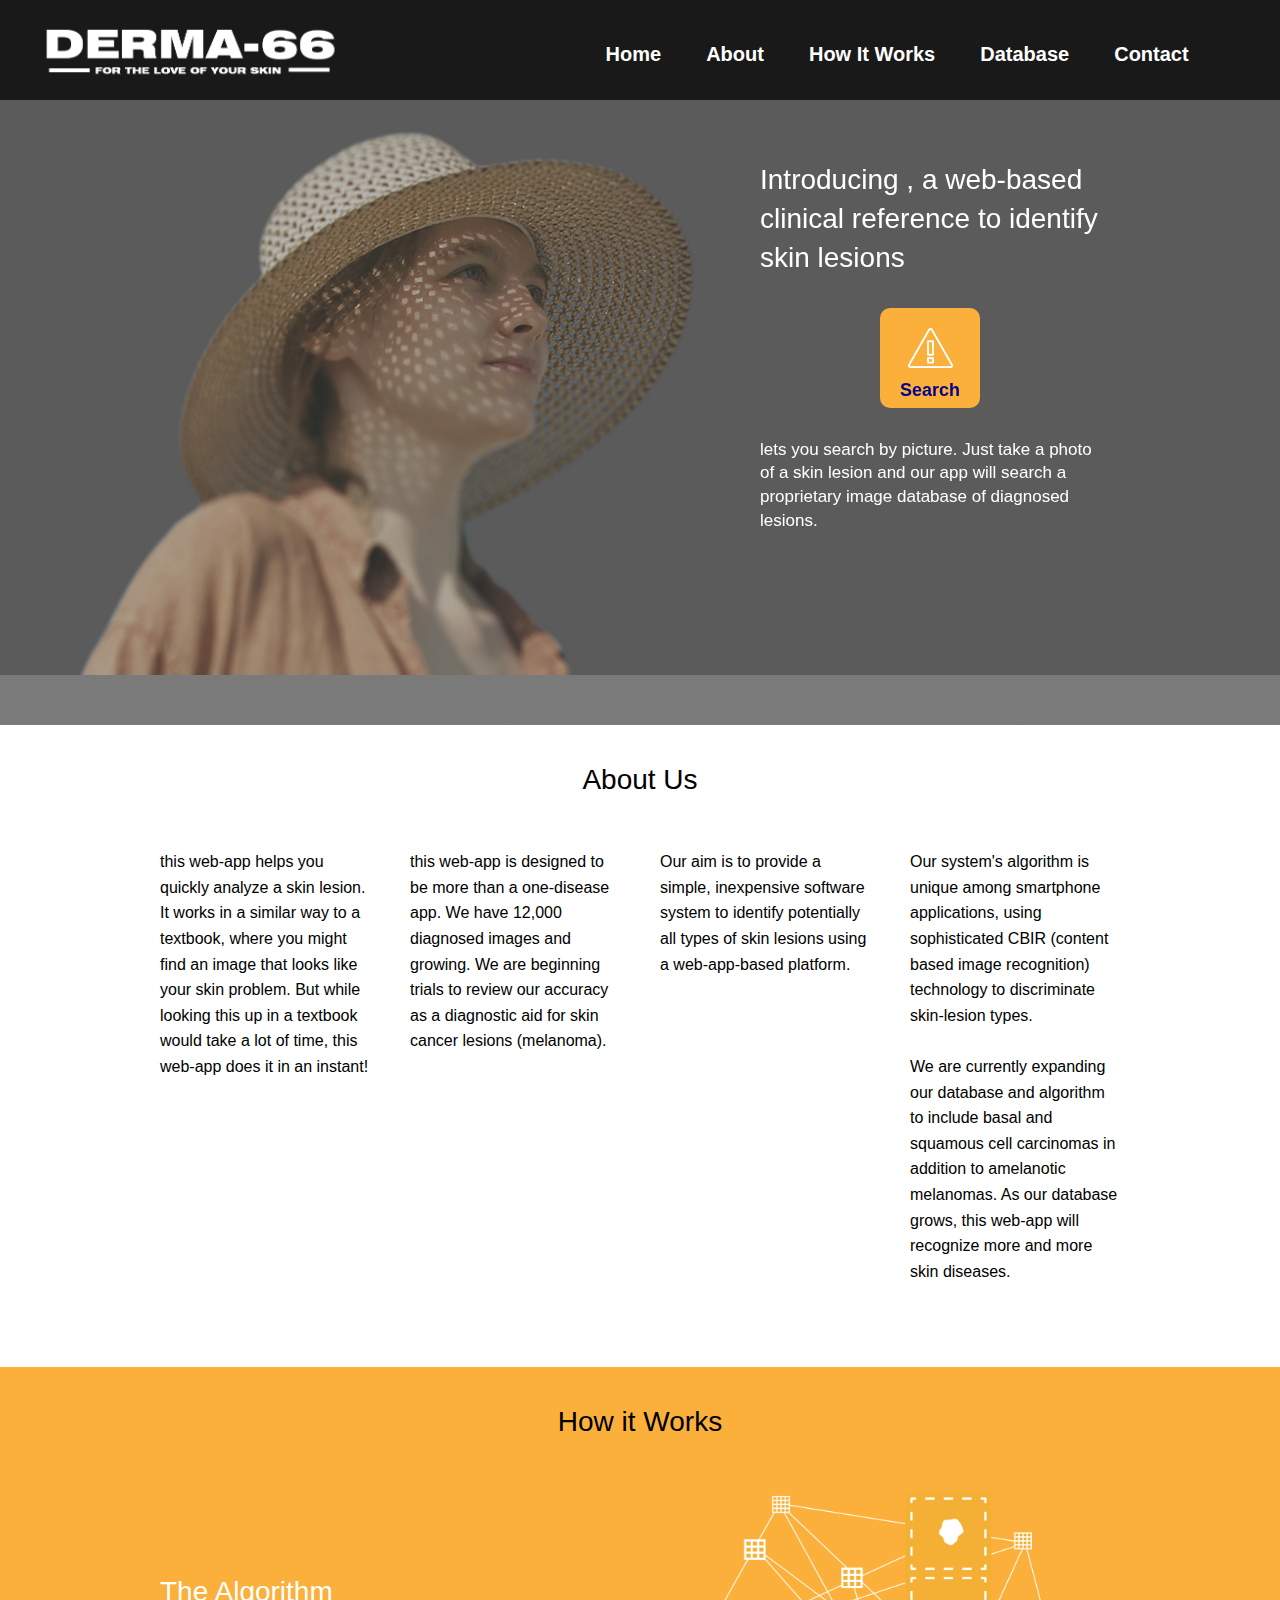
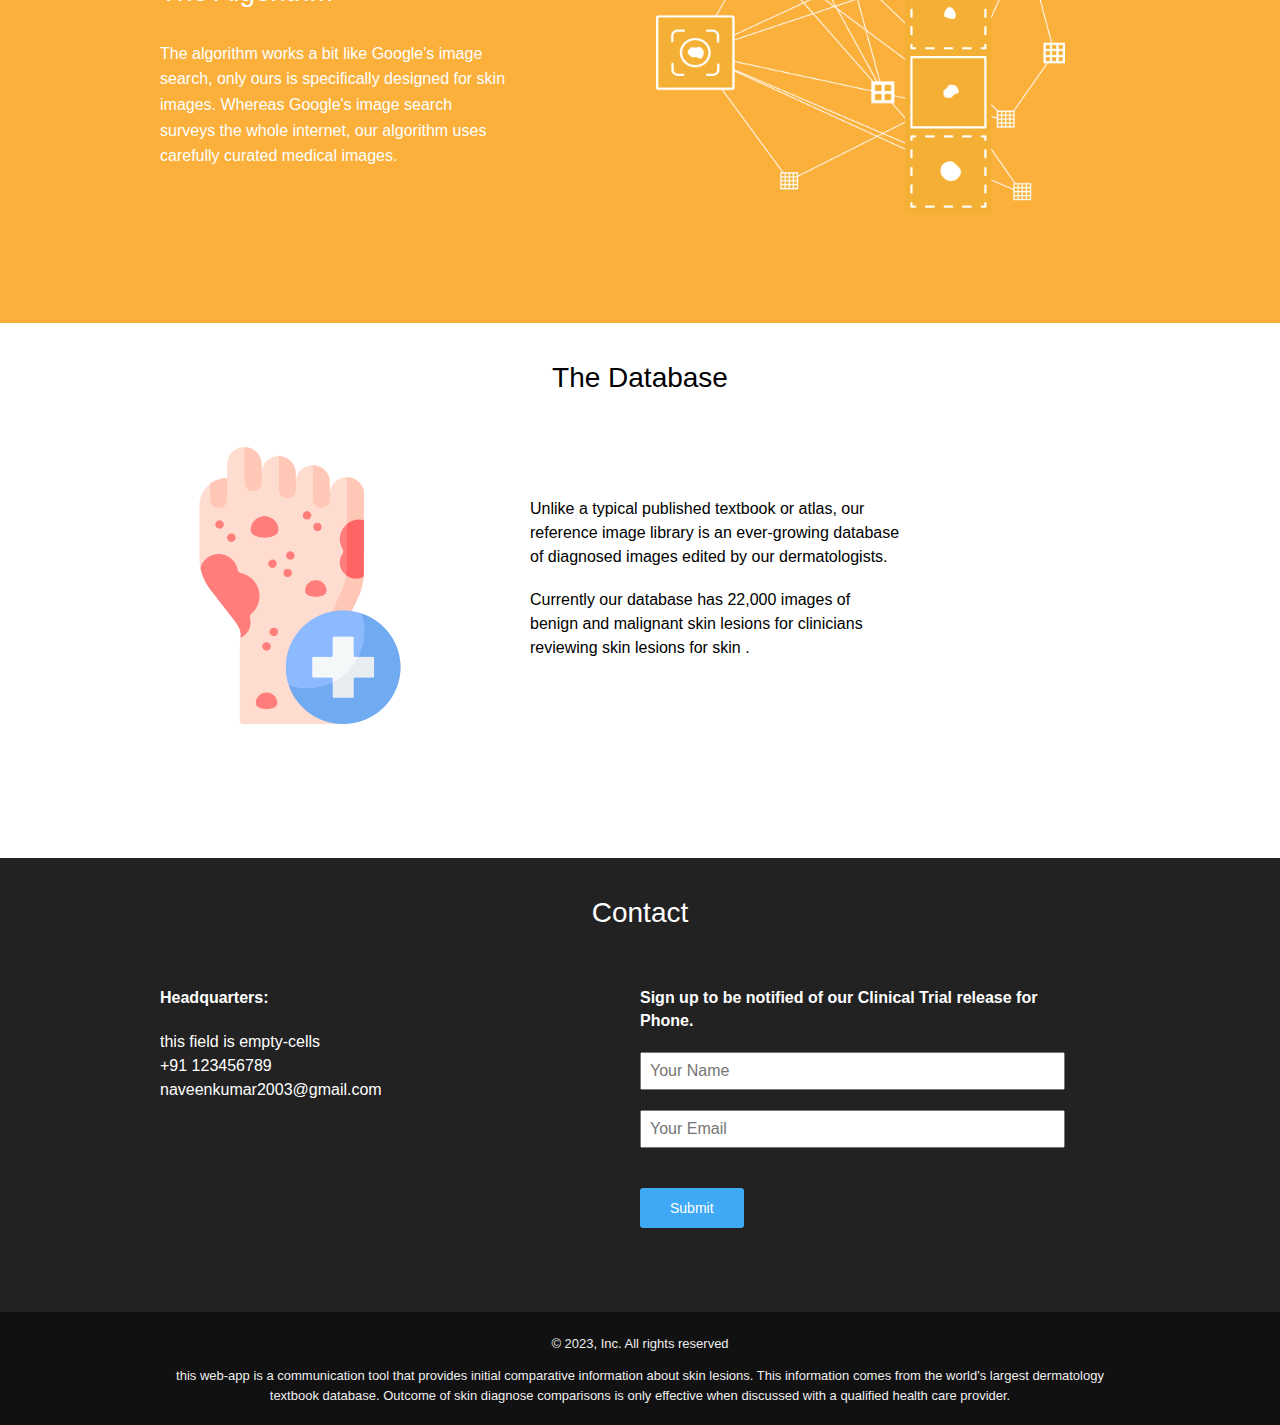
<file: index.html>
<!doctype html>
<html lang="en">
<head><meta http-equiv="Content-Type" content="text/html; charset=UTF-8" />
<meta charset="utf-8">

<!-- disable iPhone scale -->
<meta name="viewport" content="width=device-width, initial-scale=1, maximum-scale=1, user-scalable=no" />
<title>Skin diseas detection</title>
<meta name="description" content="Take a photo of your skin lesion on a smartphone, and this will search the world’s largest dermatology textbook and show you the most relevant information.">
<!-- main css -->
<link href="static/css/style.css" rel="stylesheet" type="text/css">
<!-- media queries css -->
<link href="static/css/media-queries.css" rel="stylesheet" type="text/css">
<!-- html5.js for IE less than 9 -->
<!--[if lt IE 9]>
	<script src="//html5shim.googlecode.com/svn/trunk/html5.js"></script>
<![endif]-->
<!-- css3-mediaqueries.js for IE less than 9 -->
<!--[if lt IE 9]>
	<script src="//css3-mediaqueries-js.googlecode.com/svn/trunk/css3-mediaqueries.js"></script>
<![endif]-->
<!-- lets you use only unprefixed CSS properties  -->
<script  src="static/prefixfree/1-0-7/prefixfree.dynamic-dom.min.js"></script>
<!-- jQuery -->
<script src="static/ajax/libs/jquery/1-10-2/jquery.min.js"></script>
<script src="static/ajax/libs/jqueryui/1-8/jquery-ui.min.js"></script>
<script src="static/js/jsapi.js"></script>
<script  src="static/js/main.js"></script>
<!-- Google Analytics tracking code -->
<script>
  (function(i,s,o,g,r,a,m){i['GoogleAnalyticsObject']=r;i[r]=i[r]||function(){
  (i[r].q=i[r].q||[]).push(arguments)},i[r].l=1*new Date();a=s.createElement(o),
  m=s.getElementsByTagName(o)[0];a.async=1;a.src=g;m.parentNode.insertBefore(a,m)
  })(window,document,'script','//www.google-analytics.com/analytics.js','ga');
  ga('create', 'UA-48354920-1', 'lubax.com');
  ga('send', 'pageview');
</script>
</head>
<body>
<div id="pagewrap" data-nav="home">
	<header id="header">
		<div id="header-center">
			<a id="site-logo" style="margin-left:2%;" href="static/index.html"><img  src="static/images/logo.png"/></a>
			<nav>
				<ul id="main-nav">
					<li><a href="#home" class="nav">Home</a></li>
					<li><a href="#about" class="nav">About</a></li>
					<li><a href="#how" class="nav">How It Works</a></li>
					<li><a href="#database" class="nav">Database</a> </li>
					<li><a href="#contact" class="nav">Contact</a></li>
				</ul>
				<!-- /#main-nav --> 
			</nav>
		</div>
	</header>
	<!-- /#header -->
	<div id="content">
		<div id="panel1">
			<div id="panel1-inside">
				<div id="panel1-right">
					<h1>Introducing , a web-based clinical reference to identify skin lesions</h1>
						<a href="static/upload.html" class="panel1-sq" id="sq3" style="text-decoration: none;">
						<div class="pic-icon sq-icon"></div>
						<div class="sq-title" style=" color: rgb(3, 3, 139);">Search</div>
						</a>
					<div class="clearfix"></div>
					<h2>
						lets you search by picture. Just take a photo of a skin lesion and our app will search a proprietary image database of diagnosed lesions.
					</h2>
				</div>
				<a href="#about"><script src="https://cdn.lordicon.com/lordicon-1.1.0.js"></script>
					<lord-icon
						src="https://cdn.lordicon.com/rmkahxvq.json"
						trigger="hover"
						colors="primary:#ffffff"
						style="width:70px;height:70px; margin-left: 47%;">
					</lord-icon></a>
			</div>
		</div>
		<!-- /#panel1 --> 
		<div id="panel2" data-nav="about">
			<h3 class="center-title" style="margin-bottom:50px;">About Us</h3>
			<div class="panel-inside" style="display: flex; flex-direction: row;">
				<div class="panel2-sq" id="sq1">
					<div class="n-icon"><script src="https://cdn.lordicon.com/lordicon-1.1.0.js"></script>
						<lord-icon
							src="https://cdn.lordicon.com/xfyxpoer.json"
							trigger="hover"
							colors="primary:#191919"
							style="width:150px;height:150px">
						</lord-icon></div>
					<div class="sq-text">
						this web-app helps you quickly analyze a skin lesion. It works in a similar way to a textbook, where you might find an image that looks like your skin problem. But while looking this up in a textbook would take a lot of time, this web-app does it in an instant!
					</div>
				</div>
				<div class="panel2-sq" id="sq2">
					<div class="n-icon"><script src="https://cdn.lordicon.com/lordicon-1.1.0.js"></script>
						<lord-icon
							src="https://cdn.lordicon.com/jnikqyih.json"
							trigger="hover"
							colors="primary:#191919"
							style="width:150px;height:150px">
						</lord-icon></div>
					<div class="sq-text">
						this web-app is designed to be more than a one-disease app. We have 12,000 diagnosed images and growing. We are beginning trials to review our accuracy as a diagnostic aid for skin cancer lesions (melanoma).
					</div>
				</div>
				<div class="panel2-sq" id="sq3">
					<div class="n-icon"><script src="https://cdn.lordicon.com/lordicon-1.1.0.js"></script>
						<lord-icon
							src="https://cdn.lordicon.com/ncitidvz.json"
							trigger="hover"
							colors="primary:#191919"
							style="width:150px;height:150px">
						</lord-icon></div>
					<div class="sq-text">
						Our aim is to provide a simple, inexpensive software system to identify potentially all types of skin lesions using a web-app-based platform.
					</div>
				</div>
				<div class="panel2-sq" id="sq4" style="margin-right: 0">
					<div class="n-icon"><script src="https://cdn.lordicon.com/lordicon-1.1.0.js"></script>
						<lord-icon
							src="https://cdn.lordicon.com/lzgmgrnn.json"
							trigger="hover"
							colors="primary:#191919"
							style="width:150px;height:150px">
						</lord-icon></div>
					<div class="sq-text">
						Our system's algorithm is unique among smartphone applications, using sophisticated CBIR (content based image recognition) technology to discriminate skin-lesion types. <p><br>We are currently expanding our database and algorithm to include basal and squamous cell carcinomas in addition to amelanotic melanomas.  As our database grows, this web-app will recognize more and more skin diseases.</p>
					</div>
				</div>
				<div class="clearfix"></div>
			</div>
			<a id="panel2-down" href="#how"><script src="https://cdn.lordicon.com/lordicon-1.1.0.js"></script>
				<lord-icon
					src="https://cdn.lordicon.com/rmkahxvq.json"
					trigger="hover"
					colors="primary:#545454"
					style="width:70px;height:70px;margin-left: 47%;">
				</lord-icon></a>
		</div>
		<!-- /#panel2 --> 
		<div id="panel3" data-nav="how">
			<h3 class="center-title">How it Works</h3>
			<div class="panel-inside">
				<div id="panel3-sq1">
					<h3>The Algorithm</h3>
					<div id="sq3-text">
						The algorithm works a bit like Google's image search, only ours is specifically designed for skin images. Whereas Google's image search surveys the whole internet, our algorithm uses carefully curated medical images.
					</div>
				</div>
				<img id="panel3-sq2" src="static/images/algorithm.png" class="panel-img" alt="Lubax Alorithm"/>
				<div class="clearfix"></div>
			</div>
			<a  href="#database"><script src="https://cdn.lordicon.com/lordicon-1.1.0.js"></script>
				<lord-icon
					src="https://cdn.lordicon.com/rmkahxvq.json"
					trigger="hover"
					colors="primary:#ffffff"
					style="width:70px;height:70px; margin-left: 47%;">
				</lord-icon></a>
		</div>
		<!-- /#panel3 --> 
		<div id="panel4" data-nav="database">
			<h3 class="center-title">The Database</h3>
			<div class="panel-inside">
				<img id="panel4-sq1" src="static/images/database.png" class="panel-img"  alt="Lubax Database"/>
				<div id="panel4-sq2">
					<p>Unlike a typical published textbook or atlas, our reference image library is an ever-growing database of diagnosed images edited by our dermatologists.</p>
					<p>Currently our database has 22,000 images of benign and malignant skin lesions for clinicians reviewing skin lesions for skin .</p>
				</div>
				<div class="clearfix"></div>
			</div>
			<a  href="#contact"><script src="https://cdn.lordicon.com/lordicon-1.1.0.js"></script>
				<lord-icon
					src="https://cdn.lordicon.com/rmkahxvq.json"
					trigger="hover"
					colors="primary:#545454"
					style="width:70px;height:70px; margin-left: 47%;">
				</lord-icon></a>
		</div>
		<!-- /#panel4 
		<div id="panel5" data-nav="platform">
			<h3 class="center-title">The Platform</h3>
			<div class="panel-inside">
				<div id="panel5-sq1">
					<div id="sq5-text">
						A smartphone or tablet is the ideal platform for Lūbax.  The clinician does not need to obtain expensive hardware solutions or worry about expensive per-use charges per patient.  Lūbax is a simple, inexpensive system to identify skin lesions using a smartphone and tablet based platforms.
					</div>
				</div>
				<img id="panel5-sq2" src="images/platforms.png" class="panel-img" alt="Lubax Platform"/>
				<div class="clearfix"></div>
			</div>
			<a class="pic-icon down1 nav" href="#team"></a>
		</div>
		 /#panel5 --> 
		<!-- /#panel6 --> 
		<!-- <div id="panel8" data-nav="news">
			<h3 class="center-title">News</h3>
			<div class="panel-inside">
			<p class="center-title">New updates coming soon!</p>
			</div>
			<a class="pic-icon down2 nav" href="#contact"></a>
		</div> -->
		<!-- /#panel8 --> 
		<div id="panel7" data-nav="contact">
			<h3 class="center-title">Contact</h3>
			<div class="panel-inside">
				<div id="sq1">
					<h4>Headquarters:</h4>
					<div class="panel7-adr">this field is empty-cells<br/>
						+91 123456789<br/>
						naveenkumar2003@gmail.com<br/>
					</div>
				</div>
				<div id="sq2">
					<h4>Sign up to be notified of our Clinical Trial release for Phone.</h4>
					<div id="signup_form">
						<input type="text" spellcheck="false" id="name" tabindex="1" placeholder="Your Name">
						<input type="text" spellcheck="false" id="email" tabindex="2" placeholder="Your Email">
						<a href="#" id="submit">Submit</a>
					</div>
					<div id="signup_done">
						Thanks for signing up! We'll be in touch soon.
					</div>
				</div>
				<div class="clearfix"></div>
				<a href="#home"><script src="https://cdn.lordicon.com/lordicon-1.1.0.js"></script>
					<lord-icon
						src="https://cdn.lordicon.com/ternnbni.json"
						trigger="hover"
						colors="primary:#ffffff"
						style="width:70px;height:70px;margin-left: 47%;margin-top: 50px;">
					</lord-icon></a>
			</div>
		</div>
		<!-- /#panel7 --> 
	</div>
	<!-- /#content --> 
	<footer id="footer">
		&copy; 2023, Inc. All rights reserved
		<div class="panel-inside">
			this web-app is a communication tool that provides initial comparative information about skin lesions. This information comes from the world's largest dermatology textbook database. Outcome of skin diagnose comparisons is only effective when discussed with a qualified health care provider. 
		</div>
	</footer>
	<!-- /#footer --> 
</div>
<!-- /#pagewrap -->
</body>
</html>
</file>
<file: static/css/media-queries.css>
/************************************************************************************
smaller than 940
*************************************************************************************/
@media screen and (max-width: 940px) {
	#panel1-inside{
		width: 100%;
	}

	.panel-inside{
		width: 460px;
	}

	#header-center{
		width: 100%;
	}

/************
PANEL #1
*************/
	#panel1{
		position: static;
		margin-top: 100px;
	}

	#panel1-inside{
		background-position: -400px bottom;
	}

	#panel1-right{
		position: static;
		margin: 0 auto;
	}

/************
PANEL #2
*************/
	#panel2{
		margin-top: 0;
	}

	#panel2 #sq2, #panel2 #sq4{
		margin-right: 0;
	}

/************
PANEL #3
*************/

	#panel3-sq1{
		width: 380px;
		float: none;
		margin: auto;
		padding-top: 0;
		padding-bottom: 80px;
	}

	#panel3-sq2{
		float: none;
		width: 480px;
		height: 398px;
	}

/************
PANEL #4
*************/

	#panel4-sq1{
		float: none;
		margin: auto;
	}

	#panel4-sq2{
		float: none;
		width: 380px;
		margin: 80px auto 0 auto;
	}

/************
PANEL #5
*************/

	#panel5-sq1{
		width: 380px;
		float: none;
		margin: auto;
		padding: 0 0 80px 0;
	}

	#panel5-sq2{
		float: none;
		margin: auto;
	}

/************
PANEL #6
*************/

	#panel6 #sq2, #panel6 #sq4{
		margin-right: 0;
	}

	#panel6 #sq1, #panel6 #sq2{
		margin-bottom: 20px;
	}

	.panel6-sq{
		width: 220px;
	}
}

/************************************************************************************
smaller than 900
*************************************************************************************/
@media screen and (max-width: 900px) {

	/* site logo */
	#site-logo {
		display: block;
		float: left;
		width: 90px;
		height: 40px;
		background: url(img/logo_white_small.png) no-repeat center bottom;
	}

	#main-nav {
		margin: 0 0 0 -16px !important;
		clear: both;
	}

	#beta-button{
		margin-top: 10px;
		margin-right: 5px;
	}

}

/************************************************************************************
smaller than 600
*************************************************************************************/
@media screen and (max-width: 600px) {

	#panel8 .panel-inside{
		width: 96%;
	}

	.feed-title{
		width: 80%;
	}

}


/************************************************************************************
smaller than 540
*************************************************************************************/
@media screen and (max-width: 540px) {

	/* disable webkit text size adjust (for iPhone) */
	html {
		-webkit-text-size-adjust: none;
	}

	#social{
		display: none;
	}

}

/************************************************************************************
smaller than 450
*************************************************************************************/
@media screen and (max-width: 450px) {
	#social{
		display: none;
	}

	.panel-inside{
		width: 90%;
	}

	#main-nav a{
		font-size: 12px;
		padding: 16px 10px;
	}
/************
PANEL #1
*************/

	#panel1-inside{
		background: none;
	}

/************
PANEL #2
*************/

	.panel2-sq{
		width: 100%;
	}

	.panel2-sq .sq-icon {
		float: none;
		margin: 55px auto 60px auto;
	}

	.panel-img{
		width: auto !important;
		height: auto !important;
	}

/************
PANEL #3
*************/
	#panel3-sq1 {
		width: 100%;
	}

/************
PANEL #4
*************/
	#panel4-sq2 {
		width: 100%;
	}

/************
PANEL #5
*************/
	#panel5-sq1 {
		width: 100%;
	}

/************
PANEL #6
*************/

	.panel6-sq {
		width: 100%;
		margin: 0 0 20px 0;
	}

/************
PANEL #7
*************/

	#panel7 #sq2 {
		width: 100%;
	}

}

/************************************************************************************
smaller than 340
*************************************************************************************/
@media screen and (max-width: 340px) {

	#panel1-right{
		padding-top: 50px;
		width: 290px;
	}

	#panel1-right h1{
		font-size: 24px;
	}

	.panel1-sq{
		width: 80px;
		height: 80px;
	}

	.panel1-sq .sq-icon {
		margin: 6px auto 10px 
	}

	#panel1-right h2{
		font-size: 15px;
	}
}

/************************************************************************************
smaller than 400 high
*************************************************************************************/
@media screen and (max-height: 400px) {
	#header {
		position: static;
	}

	#panel1{
		position: static;
		margin-top: 0;
	}

	#panel2{
		margin-top: 0;
	}
}
</file>
<file: static/css/style.css>
/************************************************************************************
RESET
*************************************************************************************/
html, body, address, blockquote, div, dl, form, h1, h2, h3, h4, h5, h6, ol, p, pre, table, ul,
dd, dt, li, tbody, td, tfoot, th, thead, tr, button, del, ins, map, object,
a, abbr, acronym, b, bdo, big, br, cite, code, dfn, em, i, img, kbd, q, samp, small, span,
strong, sub, sup, tt, var, legend, fieldset {
	margin: 0;
	padding: 0;
}

img, fieldset {
	border: 0;
}

/* set image max width to 100% */
img {
	max-width: 100%;
	height: auto;
	width: auto\9; /* ie8 */
}

/* set html5 elements to block */
article, aside, details, figcaption, figure, footer, header, hgroup, menu, nav, section { 
    display: block;
}

/************************************************************************************
GENERAL STYLING
*************************************************************************************/
body {
	background: #8360c3;  /* fallback for old browsers */
	background: -webkit-linear-gradient(to right, #414141b2, #414141b2);  /* Chrome 10-25, Safari 5.1-6 */
	background: linear-gradient(to right, #414141b2, #414141b2); /* W3C, IE 10+/ Edge, Firefox 16+, Chrome 26+, Opera 12+, Safari 7+ */
	font-family: Helvetica, sans-serif;
	line-height: 150%;

}
a {
	color: #026acb;
	text-decoration: none;
	outline: none;
}
a:hover {
	text-decoration: underline;
}
p {
	margin: 0 0 1.2em;
	padding: 0;
}

/* list */
ul, ol {
	margin: 1em 0 1.4em 24px;
	padding: 0;
	line-height: 140%;
}
li {
	margin: 0 0 .5em 0;
	padding: 0;
}

/* headings */
h1, h2, h3, h4, h5, h6 {
	line-height: 140%;
	margin: 0;
	font-weight: normal;
}
h1 {
	font-size: 28px;
	color: #FFF;
}
h2 {
	font-size: 17px;
	color: #FFF;
}
h3 {
	font-size: 28px;
	color: #000;
	font-family: "Trebuchet MS", Helvetica, sans-serif;
}
h4 {
	font-size: 14px;
	font-weight: bold;
}
h5 {
	font-size: 1.1em;
}
h6 {
	font-size: 1em;
}

/* reset webkit search input styles */
input[type=search] {
	-webkit-appearance: none;
	outline: none;
}
input[type="search"]::-webkit-search-decoration, 
input[type="search"]::-webkit-search-cancel-button {
	display: none;
}

@font-face {
	font-family: 'icomoon';
	src:url('fonts/icomoon.eot');
	src:url('fonts/icomoon.eot?#iefix') format('embedded-opentype'),
		url('fonts/icomoon.ttf') format('truetype'),
		url('fonts/icomoon.woff') format('woff'),
		url('fonts/icomoon.svg') format('svg');
	font-weight: normal;
	font-style: normal;
}

/************************************************************************************
FONTS
*************************************************************************************/

[class^="icon-"], [class*=" icon-"] {
	font-family: 'icomoon';
	speak: none;
	font-style: normal;
	font-weight: normal;
	font-variant: normal;
	text-transform: none;
	line-height: 1;

	/* Better Font Rendering =========== */
	-webkit-font-smoothing: antialiased;
	-moz-osx-font-smoothing: grayscale;
}

.icon-linkedin:before {
	content: "\e600";
}
.icon-facebook:before {
	content: "\e601";
}
.icon-twitter:before {
	content: "\e602";
}


/************************************************************************************
STRUCTURE
*************************************************************************************/
#pagewrap {
	width: 100%;
	margin: 0 auto;
	overflow: hidden;
}

/************************************************************************************
HEADER
*************************************************************************************/
#header {
	position: fixed;
	height: 100px;
	width: 100%;
	background-color: #191919;
	top: 0;
	left: 0;
	z-index: 100;
}

#header-center{
	margin: auto;
}

/* site logo */
 #site-logo {
	display: inline;
	float: left;
	width: 330px;
	height: 150px;
	margin:0px;
	padding:0px;
} 



/************************************************************************************
MAIN NAVIGATION
*************************************************************************************/
#main-nav {
	float: left;
	margin: 28px 0 0 25px !important;
}
#main-nav li {
	margin: 0;
	padding: 0;
	list-style: none;
	float: left;
	position: relative;
}
#main-nav li:first-child {
	margin-left: 10px;
}
#main-nav a {
	line-height: 100%;
	margin-right: 15px;
	font-weight: 600;
	font-size: 20px;
	color: #fff;
	display: block;
	padding: 16px 15px;
	text-decoration: none;
	transition: 0.25s ease-in-out;
}
#main-nav a:hover {
	background-color:rgba(255, 255, 255, 0.4);;
	border-radius: 5px;
}

a.header-icon
{
	color: #FFF;
	font-size: 20px !important;
	cursor: pointer;
	text-shadow: 0 1px 0 rgba(0,0,0,.7);
	float: left;
	padding: 10px 5px !important;
}

a.header-icon:first-child{
	margin-left: 40px;
}

a.header-icon:hover{
	text-decoration: none;
	color: #eee;
}

#beta-button{
	background: #ffc578;
	background: linear-gradient(to bottom, #ffc578 0%,#fb9d23 100%);
	border-radius: 6px;
	padding: 14px 30px !important;
	color: #FFF;
	text-shadow: 0 1px 0 rgba(0,0,0,.7);
	box-shadow: 0 2px 3px -2px rgba(0,0,0,.7);
	font-size: 16px !important;
	float: right;
	margin-top: 25px;
}
#beta-button:hover{
	text-decoration: none;
	background: linear-gradient(to bottom, #E7BB7F 0%,#EB972A 100%);
}

/************************************************************************************
CONTENT
*************************************************************************************/

.pic-icon{
	background: url(img/icons.png);
}

.center-title{
	text-align: center;
	padding-top: 35px;
}

.panel-inside{
	width: 960px;
	margin: auto;
}

.panel-img{
	display: block;
}


/************
PANEL #1
*************/

#panel1{
	background-color: #4d4d4db2;
	height: 625px;
	width: 100%;
	position: fixed;
	top: 50px;
	left: 0;
	z-index: 1;
}

#panel1-inside{
	height: 625px;
	width: 1120px;
	margin: auto;
	background: url(img/panel1_background.png) no-repeat left bottom;
}

#panel1-right{
	margin: 0 0 0 680px;
	width: 350px;
	height: 415px;
	padding-top: 110px;
}

#panel1-header{
	color: #FFF;
	font-size: 29px;
	line-height: 150%;
}

.panel1-sq{
	float: left;
	width: 100px;
	height: 100px;
	margin: 30px 0px;
	border-radius: 10px;
	transition: all 0.2s ease-in-out;
}

.panel1-sq:hover{
	cursor: pointer;
	scale: 1.1;
}

.panel1-sq .sq-icon{
	margin: 20px auto 10px auto;
	height: 40px;
}

.panel1-sq .sq-title{
	text-align: center;
	color: #FFF;
	font-weight: bold;
	font-size: 18px;
}

#sq1.panel1-sq{
	background-color: #FF4400;
}
#sq2.panel1-sq{
	background-color: #ff8e00;
	margin-left: 25px;
}
#sq3.panel1-sq{
	background-color: #fbb03b;
	margin-left: 120px;
}

#sq1.panel1-sq .sq-icon{
	width: 40px;
	background-position: 0 0;
}
#sq2.panel1-sq .sq-icon{
	width: 51px;
	background-position: -40px 0;
}
#sq3.panel1-sq .sq-icon{
	width: 46px;
	background-position: -91px 0;
}
.down1{
	width: 48px;
	height: 48px;
	background-position: 0 -40px;
	margin: 0 auto;
	display: block;
}
.down1:hover{
	background-position: -48px -40px;
}

/************
PANEL #2
*************/

#panel2{
	background-color: #FFF;
	margin-top: 725px;
	z-index: 10;
	position: relative;
	padding-bottom: 40px;
}

.panel2-sq{
	width: 210px;
	float: left;
	margin-right: 40px;
}

.panel2-sq .sq-icon{
	float: left;
	margin: 55px 0 60px 0;
}

.panel2-sq .sq-text{
	clear: both;
	font-size: 16px;
	line-height: 160%;
	float: left;
}


/************
PANEL #3
*************/

#panel3{
	background-color: #fbb03b;
	z-index: 10;
	position: relative;
	padding-bottom: 40px;
}

#panel3 .center-title{
	margin-bottom: 50px;
}

#panel3-sq1{
	float: left;
	width: 350px;
	padding: 80px 50px 50px 0;
}

#panel3-sq1 h3{
	color: #FFF;
}

#sq3-text{
	color: #FFF;
	font-size: 16px;
	padding-top: 30px;
	font-weight: lighter;
	line-height: 160%;
}

#panel3-sq2{
	float: left;
	width: 409px;
	height: 322px;
	margin-left: 10%;;
}

#panel3 .clearfix{
	padding-bottom: 40px;
}

/************
PANEL #4
*************/
#panel4{
	background-color: #FFF;
	z-index: 10;
	position: relative;
	padding-bottom: 40px;
}

#panel4 .center-title{
	margin-bottom: 50px;
}

#panel4-sq1{
	float: left;
	width: 280px;
	height: 277px;
}

#panel4-sq2{
	width: 370px;
	float: left;
	margin: 50px 0 0 90px;
}

#panel4 .clearfix{
	padding-bottom: 70px;
}

/************
PANEL #5
*************/

#panel5{
	background-color: #3FA9F5;
	z-index: 10;
	position: relative;
	padding-bottom: 40px;
}

#panel5 .center-title{
	margin-bottom: 50px;
	color: #FFF;
}

#panel5-sq1{
	float: left;
	width: 350px;
	padding: 80px 140px 50px 0;
}

#sq5-text{
	color: #FFF;
	font-size: 16px;
	padding-top: 30px;
	font-weight: lighter;
	line-height: 160%;
}

#panel5-sq2{
	float: left;
	width: 459px;
	height: 530px;
}

#panel5 .clearfix{
	padding-bottom: 15px;
}

/************
PANEL #6
*************/

#panel6{
	background-color: #e1e1e1;
	z-index: 10;
	position: relative;
	padding-bottom: 40px;
}

#panel6 .center-title{
	margin-bottom: 50px;
}

.panel6-sq{
	width: 275px;
	height: 470px;
	float: left;
	background-color: #FFF;
	margin-right: 25px;
	margin-top:5px;
}

#panel6 img{
	padding: 30px;
	width: 108px;
	height: 108px;
	margin: auto;
	display: block;
}

#panel6 h4, #panel6 .panel6-ttl, #panel6 .panel6-desc{
	text-align: center;
	padding: 0 5px;
}

#panel6 .panel6-desc{
	padding-top: 32px;
	height: 182px;
}

#panel6 .panel6-in{
	background-color: #3FA9F5;
	text-align: center;
	padding: 10px;
}
#panel6 .panel6-in a{
	color: #FFF;
	text-shadow: 0 1px 0 rgba(0,0,0,.7);
	font-size: 19px;
}
#panel6 .panel6-in a:hover{
	color: #EEE;
	text-decoration: none;
}

#panel6 .clearfix{
	padding-bottom: 40px;
}

/************
PANEL #7
*************/

#panel7{
	background-color: #222222;
	z-index: 10;
	position: relative;
	padding-bottom: 60px;
}

#panel7 .center-title{
	color: #FFF;
	margin-bottom: 55px;
}

#panel7 #sq1{
	float: left;
	width: 210px;
	margin-right: 270px;
}

#panel7  h4{
	color: #FFF;
	margin-bottom: 20px;
	font-size: 16px;
}

#panel7 #sq1 .panel7-adr{
	color: #FFF;
	padding-bottom: 20px;
}

#panel7 #sq2{
	float: left;
	width: 450px;
}

#panel7 #sq2 input[type=text]{
	width: 90%;
	padding: 8px;
	font-size: 16px;
	margin-bottom: 20px;
}

#submit{
	margin-top: 20px;
	padding: 8px 30px;
	background-color: #3FA9F5;
	color: #FFF;
	border: none;
	border-radius: 3px;
	font-size: 14px;
	cursor: pointer;
	display: block;
	float: left;
	transition: all 0.2s ease-in-out;	
}

#submit:hover{
	text-decoration: none;
	background-color: #52cb16;
}

#panel7 #sq2 input[type=submit]:hover{
	background-color: #4A94C9;
}

#signup_done{
	display: none;
	padding: 72px 0 0 0;
	color: #E7BB7F;
}

/************
PANEL #8
*************/
/* #panel8{
	background-color: #FFF;
	z-index: 10;
	position: relative;
	padding-bottom: 40px;
}

#panel8 .panel-inside{
	width: 600px;
	margin-bottom: 50px;
	overflow: hidden;
}

#panel8 .center-title{
	margin-bottom: 50px;
}

.feed-icon{
	width: 30px;
	height: 30px;
	background-position: -140px 0;
	float: left;
}
.feed-entry{
	clear: both;
	height: 30px;
	padding: 10px 5px;
	display: block;
	border: 1px solid #FFF;
	border-radius: 3px;
}

.feed-entry:hover{
	border: 1px solid #3fa8f5;
	background-color: #EFEFEF;
}

.feed-title{
	float: left;
	font-weight: bold;
	padding: 5px 10px;
	width: 538px;
	overflow: hidden;
	text-overflow: ellipsis;
	white-space: nowrap;
	color: #333;
}

.feed-entry:hover .feed-title{
	color: #000;
} */

/************************************************************************************
FOOTER
*************************************************************************************/
#footer {
	clear: both;
	position: relative;
	color: #EEE;
	font-size: 13px;
	background-color: #111111;
	text-align: center;
	padding: 20px 0;
	z-index: 10;
}

#footer .panel-inside{
	line-height: 150%; 
	padding-top: 10px;
}

/***************************************************************************************
UPLOAD
****************************************************************************************/

.up-btn{
	background-color: #1474b9;
	padding: 10px 20px;
	border-radius: 5px;
	transition: all 0.2s ease-in-out;
	border: none;
}

.up-btn:hover{
	background-color: #32be34;
	cursor: pointer;
}

#site-logo{
	margin-right: 200px;
	margin-top: 15px;
}

/************************************************************************************
CLEARFIX
*************************************************************************************/
.clearfix:after { visibility: hidden; display: block; font-size: 0; content: " "; clear: both; height: 0; }
.clearfix { display: inline-block; }
.clearfix { display: block; zoom: 1; }
</file>
